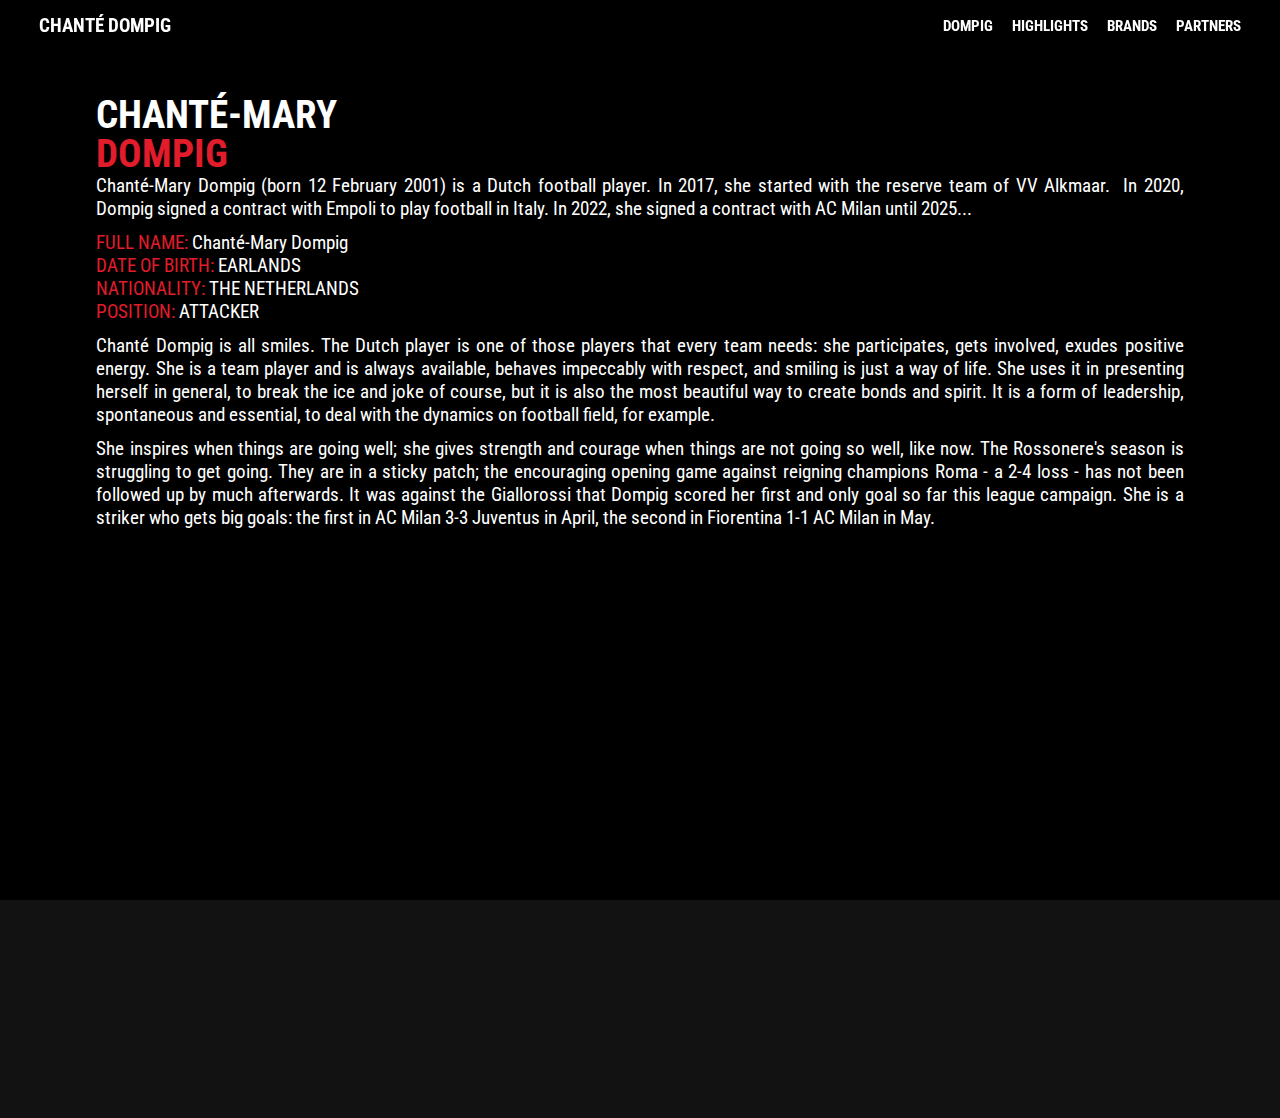
<file: about.html>
<!DOCTYPE html>
<html lang="pt">

<head>
    <meta charset="UTF-8">
    <meta name="viewport" content="width=device-width, initial-scale=1.0">
    <meta name="description" content="Chanté-Mary Dompig (born 12 February 2001) is a Dutch football player. In 2017, she started with the reserve team of VV Alkmaar. In 2020, Dompig signed a contract with Empoli to play football in Italy. In 2022, she signed a contract with AC Milan until 2025...">
    <title>Chanté Domoig</title>
    <!-- Font -->

    <!-- Icons
    <link rel="stylesheet" href="https://cdnjs.cloudflare.com/ajax/libs/font-awesome/6.6.0/css/all.min.css" integrity="sha512-Kc323vGBEqzTmouAECnVceyQqyqdsSiqLQISBL29aUW4U/M7pSPA/gEUZQqv1cwx4OnYxTxve5UMg5GT6L4JJg==" crossorigin="anonymous" referrerpolicy="no-referrer">
    <script src="https://unpkg.com/ionicons@4.5.10-0/dist/ionicons.js"></script> -->

    <!-- Style -->
    <link rel="stylesheet" href="./assets/css/style.css">
    <link rel="stylesheet" href="./assets/css/objects.css">
    <link rel="stylesheet" href="./assets/css/root.css">
    <link rel="stylesheet" href="./assets/css/colormode.css">
    <link rel="stylesheet" href="./assets/css/midiaQ.css">
</head>

<body>
    <!-- Header -->
    <header class="flex a-center j-between normal-font small-sz" id="menu">
        <a href="./index.html" class="logo">
            <h1 class="text-logo">CHANTÉ DOMPIG</h1>
        </a>
        <section class="navigation hide-mobile">
            <nav class="navbar">
                <ul class="nav-list flex">
                    <li class="nav-link">
                        <a href="#home" class="link">DOMPIG</a>
                    </li>
                    <li class="nav-link">
                        <a href="#highlights" class="link">HIGHLIGHTS</a>
                    </li>
                    <li class="nav-link">
                        <a href="#brands" class="link">BRANDS</a>
                    </li>
                    <li class="nav-link">
                        <a href="#partners" class="link">PARTNERS</a>
                    </li>
                </ul>
            </nav>
        </section>
        <section class="mobile-menu hide-desktop">
            <a class="menu-toggle" aria-label="Open Menu">
                <ion-icon class="menu-icon" name="menu"></ion-icon>
            </a>
            <nav class="mobile-navbar hide">
                <ul class="mobile-nav-list">
                    <li class="mobile-nav-link">
                        <a href="#home" class="link">DOMPIG</a>
                    </li>
                    <li class="mobile-nav-link">
                        <a href="#highlights" class="link">HIGHLIGHTS</a>
                    </li>
                    <li class="mobile-nav-link">
                        <a href="#brands" class="link">BRANDS</a>
                    </li>
                    <li class="mobile-nav-link">
                        <a href="#partners" class="link">PARTNERS</a>
                    </li>
                </ul>
            </nav>
        </section>

    </header>
    <!-- Main Content -->
    <section class="main-container" id="main">
        <main>
            <section id="home" class="hero-section-about">
                <section class="about-info">
                    <section class="name-chate-about flex col">
                        <h1>CHANTÉ-MARY</h1>
                        <h1>DOMPIG</h1>
                    </section>
                    <p>Chanté-Mary Dompig (born 12 February 2001) is a Dutch football player. In 2017, she started with the
                        reserve team of VV Alkmaar. 
                        In 2020, Dompig signed a contract with Empoli to play football in Italy. In 2022, she signed a
                        contract with AC Milan until 2025...</p>
                    <br>
                    <p><text>FULL NAME:</text> Chanté-Mary Dompig <br>
                        <text>DATE OF BIRTH:</text> EARLANDS <br>
                        <text>NATIONALITY:</text> THE NETHERLANDS <br>
                        <text>POSITION:</text> ATTACKER
                    </p>
                    <br>
                    <p>Chanté Dompig is all smiles. The Dutch player is one of those players that every team needs: she
                        participates, gets involved, exudes positive energy. She is a team player and is always available,
                        behaves impeccably with respect, and smiling is just a way of life. She uses it in presenting
                        herself in general, to break the ice and joke of course, but it is also the most beautiful way to
                        create bonds and spirit. It is a form of leadership, spontaneous and essential, to deal with the
                        dynamics on football field, for example. </p>
                    <br>
                    <p>She inspires when things are going well; she gives strength and courage when things are not going so
                        well, like now. The Rossonere's season is struggling to get going. They are in a sticky patch; the
                        encouraging opening game against reigning champions Roma - a 2-4 loss - has not been followed up by
                        much afterwards. It was against the Giallorossi that Dompig scored her first and only goal so far
                        this league campaign. She is a striker who gets big goals: the first in AC Milan 3-3 Juventus in
                        April, the second in Fiorentina 1-1 AC Milan in May.</p>
                </section>
            </section>
        </main>
        <footer class="flex col j-center">
            <section class="footer-content flex row j-center">
                <section>
                    <h2>Navigation</h2>
                    <nav class="flex col">
                        <a href="./index.html">Home</a>
                        <a href="./index.html">highlights</a>
                        <a href="./index.html">Brands</a>
                        <a href="./index.html">partners</a>
                    </nav>
                </section>
                <section>
                    <h2>Contacts</h2>
                    <nav class="flex col">
                        <a href="">+351 123 123 123</a>
                        <a href="">+44 898 898 898</a>
                        <a href="">managment@chante.uk</a>
                    </nav>
                </section>
                <section>
                    <h2>Follow-me</h2>
                    <nav>
                        <a href=""></a>
                        <a href=""></a>
                        <a href=""></a>
                        <a href=""></a>
                    </nav>
                </section>
            </section>
            <section class="creditos">
                <section>
                    <p class="t-center">
                        © Chanté-Mary Dompig 2024 | Todos os direitos reservados | Developed by
                        <a href="" class="supas supa-animated">Supa Serviços</a>
                    </p>
                </section>
            </section>
        </footer>
    </section>
    <!-- Script -->
    <script src="./assets/js/index.js"></script>
    <script src="./assets/js/controls.js"></script>
    <script>
        document.addEventListener('DOMContentLoaded', function () {
            const menuToggle = document.querySelector('.menu-toggle');
            const mobileNavbar = document.querySelector('.mobile-navbar');

            menuToggle.addEventListener('click', function () {
                mobileNavbar.classList.toggle('hide');
            });

            document.addEventListener('click', function (event) {
                if (!mobileNavbar.contains(event.target) && !menuToggle.contains(event.target)) {
                    mobileNavbar.classList.add('hide');
                }
            });
        });
    </script>
    <script>
        const videoSection = document.querySelector('.video-section');
        const firstVideo = videoSection.querySelector('.video-card:first-child');

        videoSection.addEventListener('scroll', () => {
            if (videoSection.scrollLeft === 0) {
                firstVideo.classList.add('highlight');
            } else {
                firstVideo.classList.remove('highlight');
            }
        });

        document.querySelectorAll('.video-card video').forEach(video => {
            video.addEventListener('play', () => {
                const videoCard = video.closest('.video-card');
                const videoCardLeft = videoCard.offsetLeft;
                videoSection.scrollTo({
                    left: videoCardLeft,
                    behavior: 'smooth'
                });
            });
        });
    </script>
    <script>
        document.addEventListener('DOMContentLoaded', function () {
            const counters = document.querySelectorAll('.count');
            const duration = 5000; // 5 seconds

            counters.forEach(counter => {
                const updateCount = () => {
                    const target = +counter.getAttribute('data-target');
                    const count = +counter.innerText;
                    const increment = target / (duration / 100);

                    if (count < target) {
                        counter.innerText = Math.ceil(count + increment);
                        setTimeout(updateCount, 100);
                    } else {
                        counter.innerText = target;
                    }
                };

                updateCount();
            });
        });
    </script>
    <script>
        document.querySelectorAll('video').forEach(video => {
            video.addEventListener('play', function () {
                document.querySelectorAll('video').forEach(v => {
                    if (v !== video) {
                        v.pause();
                    }
                });
            });
        });

        document.addEventListener('DOMContentLoaded', function () {
            const modeSelectors = document.querySelectorAll('input[name="color-mode"]');

            modeSelectors.forEach(selector => {
                selector.addEventListener('change', function () {
                    document.body.className = ''; // Remove all classes
                    document.body.classList.add(this.value); // Add the selected mode class
                });
            });
        });
    </script>
</body>

</html>
</file>
<file: assets/css/style.css>
@import url('https://fonts.googleapis.com/css2?family=Roboto+Condensed:ital,wght@0,100..900;1,100..900&display=swap');

*{
    padding: 0;
    margin: 0;
    box-sizing: border-box;
    font-family: "Roboto Condensed", sans-serif;
    font-style: normal;
    text-decoration: none;
    list-style: none;
    transition: all .3s ease-in-out;
}

html{
    font-size: 60.3%;
    height: 100%;
    overflow: hidden;
    scroll-behavior: smooth;
}
body{
    overflow: hidden;
    height: 100vh;
    overflow-y: scroll;
    scroll-snap-type: y mandatory;
    position: relative;
    user-select: none;
    background: var(--dark-color);
}
body::-webkit-scrollbar{
    width: 0.5rem;
}
body::-webkit-scrollbar-thumb{
    background: var(--primary-color);
    border-radius: 5rem;
}


header{
    background: linear-gradient(180deg, #0000006c 0%, #22242400 100%);
    color: var(--text-white);
    padding: 1.5rem 4rem;
    width: 100%;
    position: fixed;
    top: 0;
    z-index: 1000;
}

.text-logo{
    font-size: 2rem;
    color: var(--text-white);
}

.nav-list{
    display: flex;
    justify-content: space-between;
    align-items: center;
    gap: 2rem;
}

.menu-icon{
    color: var(--primary-color);
    font-size: 2.5rem;
}

.mobile-navbar{
    position: absolute;
    background-color: rgba(0, 0, 0, 0.575);
    top: 7.5vh;
    right: 1%;
    width: 20rem;
    padding: 1rem;
}

.mobile-navbar ul .mobile-nav-link{
    padding: 1rem 0;
}

/* Hero-Section */
.hide {
    display: none;
}

.hero-section{
    background-image: url('../../content/photo/image00012.webp');
    background-size: cover;
    background-repeat: no-repeat;
    height: calc(var(--vh, 1vh) * 100);
    padding: 5rem 0;
    scroll-snap-align: start;
    scroll-snap-stop: normal; 
    color: var(--white-color);
}
.hero-section-about{
    background: var(--black-color);
    padding: 10rem;
    height: 100vh;
    scroll-snap-align: start;
    scroll-snap-stop: normal; 
    color: var(--white-color);
}

.top-chate-name-box, .text-box{
    gap: 2rem;
}

.hero-section .hero-content{
    width: 100%;
    height: 90%;
    padding: 5rem 5rem 0 5rem;
    display: flex;
    flex-direction: row;
}

.hero-content .info-content{
    display: flex;
    flex-direction: column;
    width: 50%;
}

.info-content{
    display: flex;
    flex-direction: column;
    gap: 2rem;
    width: 100%;  
}

.info-content .mood{
    display: flex;
    flex-direction: row;
    gap: 2rem;
}

.info-content .name-chate{
    width: 80%;
}

.name-chate h1{
    font-size: 4rem;
    line-height: 1;
    color: var(--white-color);
}

.name-chate h1:nth-child(2){
    font-size: 8rem;;
    color: var(--primary-color);
}
.name-chate-about h1{
    font-size: 4rem;
    line-height: 1;
}
.name-chate-about h1:nth-child(2){
    font-size: 4rem;;
    color: var(--primary-color);
}

.info-content .text-about{
    width: 60%;
}

.text-about p{
    font-size: 1.8rem;
    text-align: justify;
    color: var(--text-white);
}

.hero-content .highlight-contnt{
    display: flex;
    flex-direction: column;
    width: 20%;
    gap: 2rem;
}

.hero-content .highlight-card{
    display: flex;
    flex-direction: column;
}

.highlight-card{
    gap: 1rem;
}

.highligth-card img{
    width: 20rem;
} 

/* Score */
.score-section{
    display: flex;
    position: absolute;
    top: 80%;
    left: 20%;
    gap: 2.4rem;
    width: 80rem;
}

.score-card{
    background-color: #121212c3;
    /*border: 1px solid var(--light-color);*/
    color: var(--text-white);
    padding: 1rem 2rem 3rem 2rem ;
    border-radius: 1rem;
    width: 100%;
    cursor: pointer;
}

.score-card .score-title{
    height: 50%;
}

.score-card .score-count{
    font-size: 3rem;
    display: flex;
    align-items: center;
    justify-content: center;
    padding: 0;
    height: 100%;
    width: 100%;
}

.score-count h1{
    font-size: 3rem;
    color: var(--primary-color);
}

/*Highlights*/

.grand-section [src]{
    width: 100%;
    height: calc(var(--vh, 1vh) * 100);
    position: absolute;
    z-index: 100;
    object-fit: cover;
    transition: 0.6s;
}

.grand-section [data-src]{
    width: 0;
    height: 0;
    z-index: 100;
}

.seccao{
    height: calc(var(--vh, 1vh) * 100);
    padding: 6rem 7rem;
    background-position: top;
    background-size: cover;
    transition: background 0.6s;
    scroll-snap-align: start;
    scroll-snap-stop: normal; 
}
.section-title{
    color: var(--primary-color);
    font-size: 5rem;
    font-weight: 700;
    z-index: 150;
}
.section-group{
    gap: 2rem;
    width: 40rem;
    font-weight: 700;
    display: flex;
    z-index: 150;
    color: var(--white-color);
}
#brands .section-group{
    width: 100%;
}
.section-group h2{
    font-size: var(--mid-sz);
    line-height: 29.3px;
}

.section-group p{
    font-size: 500;
    font-size: 2rem;
}
text{
    color: var(--primary-color);
}

.partners-section{
    z-index: 200;
    height: calc(var(--vh, 1vh) * 100);
    background: linear-gradient(180deg, #000000d0 , #00000078), url(./content/photo/image00015.jpeg);
    background-position: center;
}

.partners-area{
    width: 100%;
    gap: 2rem;
    height: 100%;
    flex-wrap: wrap;
}
.partner-card img{
    width: 10rem;
}
#more{
    background: var(--dark-color) ;
    z-index: 200;
}
footer{
    padding: 3rem 3rem 2rem 3rem;
    background: var(--dark-color);
    color: var(--white-color);
    scroll-snap-align: start;
    scroll-snap-stop: normal; 
    gap: 2rem;
    justify-content: space-evenly;
}
footer h2{
    color: var(--primary-color);
    font-size: 2rem;
}
.footer-content{
    padding: 0rem 0rem 4rem 0rem;
    gap: 3rem;
    width: 100%;
}
footer nav a{
    color: var(--white-color);
    font-size: var(--small-sz);
}
.supa-animated {
    font-family: "Montserrat", sans-serif;
    animation: changeColor 6s linear infinite;
    transition: all .1s ease-in-out;
}

@keyframes changeColor {

    0%,
    100% {
        color: #2444FF;
    }

    33% {
        color: #24C4FF;
    }

    66% {
       color: #040053;
    }
}


.video-section {

    overflow-x: auto;
    display: flex;
    align-items: center;
    gap: 2rem;
    scroll-snap-type: x mandatory;
    padding-bottom: 1rem;
}

.video-section::-webkit-scrollbar
{
    width: 0.3rem;
    height: 0.5rem;
}

.video-section::-webkit-scrollbar{
    background: var(--primary-color);
    border-radius: 5rem;
}
.video-description{
    color: var(--white-color);
}

.highlight {
    animation: highlight 1s ease-in-out;
}

.about-info{
    width: 100%;
}
.about-info p{
    font-size: 2rem;
}

video {
    pointer-events: none; /* Impede todas as interações do usuário com o vídeo */
    user-select: none; /* Impede a seleção de texto/imagens */
    -webkit-touch-callout: none; /* Evita o menu de toque no iOS */
    -webkit-user-select: none; /* Evita a seleção de texto/imagens no iOS */
    pointer-events: none; /* Bloqueia interação com o vídeo */
    user-select: none;
}

video {
    pointer-events: none; /* Desativa a interação direta com o vídeo */
}

video::-webkit-media-controls {
    display: none !important; /* Esconde os controles de mídia no Safari */
}

video::-webkit-media-controls-enclosure {
    display: none !important;
}
</file>
<file: assets/css/objects.css>
.link{
    gap: 0.5rem;
    font-weight: bold;
}

.navbtn-section{
    display: flex;
    gap: 1rem;
}

ion-icon{
    font-size: 2.5rem;
}
.btn-nav{
    background-color: var(--light-color);
    border: none;
    width: 4rem;
    height: 4rem;
    border-radius: 100%;
    display: flex;
    justify-content: center;
    align-items: center;
}

.btn-nav.active{
    background-color: var(--primary-color);
    color: var(--text-white);
}

.btn-nav:hover{
    background-color: var(--primary-color);
    color: var(--text-white);
}

.cords{
    display: flex;
    flex-direction: column;
    gap: 1rem;
}

.highligth-card{
    color: var(--text-white);
    cursor: pointer;
    display: flex;
    flex-direction: column;
    gap: 1rem;
}

.highligth-card img{
    border-radius: 1rem;
}

.highligth-card:hover{
    color: var(--primary-color);
}

.highligth-card:hover > img{
    filter: brightness(0.8);
}
.partner-card{
    background: #000000c9;
    padding: 4rem;
}
.partner-card:hover{
    box-shadow: 0px 0px 3px var(--primary-color);
    transition: 0.3s;
}



.video-card {
    flex: 0 0 auto;
    border-radius: 0;
    gap: 1rem;
    scroll-snap-align: start;
}

.video-card video{
    border: 0.1rem solid var(--white-color);
    border-radius: 0;
    height: 40rem;
    max-width: 30rem;
}

.video-description{
    color: var(--white-color);
}
</file>
<file: assets/css/root.css>
:root {
    /* COLOURS */
    --vh: 100%;
    
    --primary-color: #E11C2B;
    --second-color: #0066A7;
    --third-color: #FB6A28;
    --black-color: #000000;
    --dark-color: #121212;
    --white-color: #FFFFFF;
    --light-color: #ececec2f;
    --gray-color: #929292;

    --text-white: #FFFFFF;
    --text-black: #000000;

    /* Size */
    --big-sz: 3.4rem;
    --mid-sz: 2.4rem;
    --small-sz: 1.6rem;
    --vsmall-sz: 1.2rem;

    /* Fonts */
    --normal-font: 500;

    /* Paddings */
    --button-p: 0.7rem 1rem;

    /* Borders */
    --button-radius: 1rem;
}


.hero-section {
    transition: background-image 0.5s ease-in-out;
}

.some-element {
    color: var(--primary-color);
    transition: color 0.5s ease-in-out;
}

/* Opacity for non-active modes */
.mood input:not(:checked) + label {
    opacity: 0.4;
    transition: opacity 0.2s ease-in-out;
}

.mood input:checked + label {
    opacity: 1;
}

.container {
    width: 100%;
}

.content{

    height: calc(var(--vh, 1vh) * 100);
}

.main-container{
    /* padding-top: 5rem;   */
    background-color: var(--dark-color);
    color: var(--text-white);
}

.over-hidden{
    overflow: hidden;
}

.full{
    width: 100%;
    height: 100%;
}

.f-width{
    width: 100%;
}

/* Fonts */
.icon{
    font-size: 1.5rem;
}

h1{
    font-size: 2rem;
}

h2{
    font-size: 1.5rem;
}

h3{
    font-size: 1rem;
}


p{
    font-size: 1.5rem;
    text-align: justify;
}


.normal-font {
    font-weight: var(--normal-font);
}

.small-sz {
    font-size: var(--small-sz);
}
/* FlexBox */

.flex {
    display: flex;
}

.col {
    flex-direction: column;
}

.row {
    flex-direction: row;
}

.f-center {
    justify-content: center;
    align-items: center;
}

.a-center{
    align-items: center;
}

.j-between{
    justify-content: space-between;
}

.j-evenly{
    justify-content: space-evenly;
}

.j-center{
    justify-content: center;
}

.j-around{
    justify-content: space-around;
}
.t-center{
    text-align: center;
}

.link{
    color: var(--text-white);
}

.link:hover,
.link:active,
.link:focus{
    transition: all 0.3s ease;
    color: var(--primary-color);
}

.off{
    display: none;
}
</file>
<file: assets/css/colormode.css>
.mood div{
    background-color: #f0f0f03b;
    border-radius: 1rem;
}

.mood div:nth-child(1){
    background-color: #e11c2c56;
}

.mood div:nth-child(2){
    background-color: #0067a765;
}

.mood div:nth-child(3){
    background-color: #fb6b2875;
}

.mood div label{
    display: flex;
    flex-direction: column;
    align-items: center;
    justify-content: center;
    padding:0.5rem 0.5rem;
    border-radius: 1rem;
    cursor: pointer;
    transition: all 0.3s ease;
}

.mood div input{
    display: none;
    overflow: hidden;
}

.mood div label img{
    width: 4rem;
}

/* Default mode (index) */
body.mode-1 .hero-section {
    background-image: url('../../content/photo/image00012.webp');
}

/* Mode 2 */
body.mode-2 .hero-section {
    /* background-image: url('/content/photo/image00038.jpeg'); */
    background-image: url('../../content/photo/image00038.webp');
}

/* Mode 3 */
body.mode-3 .hero-section {
    /* background-image: url('/content/photo/image00030.jpeg'); */
    background-image: url('../../content/photo/image00030.webp');
}

/* Example of primary color changes */
body.mode-1 {
    --primary-color: #E11C2B;
}

body.mode-2 {
    --primary-color: #0066A7;
}

body.mode-3 {
    --primary-color: #FB6A28;
}

/* Apply transitions to elements using the primary color */
.hero-section {
    transition: background-image 0.5s ease-in-out;
}

.some-element {
    color: var(--primary-color);
    transition: color 0.5s ease-in-out;
}

/* Opacity for non-active modes */
.mood input:not(:checked) + label {
    opacity: 0.4;
    transition: opacity 0.2s ease-in-out;
}

.mood input:checked + label {
    opacity: 1;
}
</file>
<file: assets/css/midiaQ.css>
/* Mobile and Tablet */
@media screen and (max-width: 768px) {
    .hide-mobile {
        display: none;
        overflow: hidden;
    }

    header {
        color: var(--text-white);
        padding: 1.5rem 2rem;
        width: 100%;
        position: fixed;
        top: 0;
        z-index: 1000;
    }

    .info-content .text-about {
        width: 100%;
    }

    .content {
        padding: 1rem 2rem;
    }

    .seccao {
        padding: 8rem 2rem 2rem 2rem;
    }

    .section-title {
        font-size: 4rem;
    }

    .partner-card img {
        width: 5rem;
    }
    .video-section{
        display: flex;
        height: 100%;
    }
    .video-description{
        width: 20%;
        z-index: 1000;
    }
    .video-card {
        height: 80%;
        border-radius: 1rem;
    }

    .video-card video{
        height: 80%; 
        width: 100%;
    }
    .hero-section{
        background-position: center;
    }
    .hero-section .hero-content {
        width: 100%;
        height: 90%;
        padding: 4rem 2rem 0 2rem;
        display: flex;
        flex-direction: column;
    }
    .hero-section-about{
        padding: 10rem 2rem 5rem 2rem;
        height: auto;
    }
    .about-info{
        width: 100%;
    }

    .hero-content .info-content {
        display: flex;
        flex-direction: column;
        width: 100%;
    }
    .highlights-section .section-group, .text-box{
        background-color: #00000037;
        padding: 2rem;
        border-radius: 1rem;
    }
    .section-group{
        width: 100%;
       
        padding: 4rem 2rem ;
    }

    .hero-content{
        height: 100%;
    }
    .info-content {
        display: flex;
        height: 100%;
        justify-content: space-between;
        width: 100%;  
    }

    #brand .section-group p{
        font-size: 1.3rem;
    }

    .hero-content .highlight-card {
        display: flex;
        flex-direction: row;
        width: 105%;
        overflow-x: scroll;
    }
    .cards-section {
        display: none;
        padding-top: 2rem;
    }

    .name-chate h1{
        font-size: 3rem;
        line-height: 1;
    }
    
    .name-chate h1:nth-child(2){
        font-size: 6rem;;
        color: var(--primary-color);
    }

    .mood div label .mode-img{
        width: 3rem;
    }
    
}

/* Desktop */
@media screen and (min-width: 769px) {
    .hide-desktop {
        display: none;
        overflow: hidden;
    }

    /* Adicione estilos específicos para desktop, se necessário */
}
</file>
